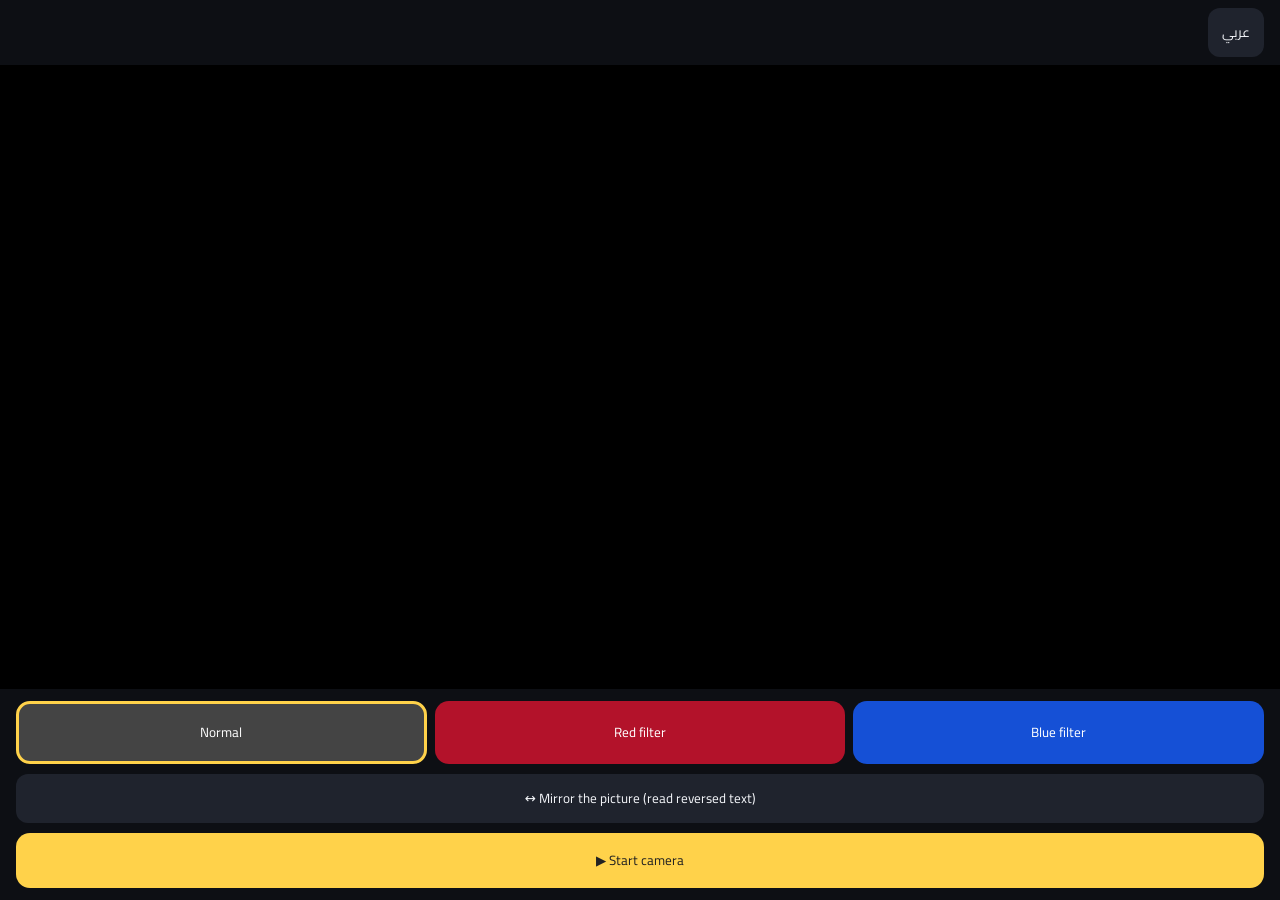
<file: docs/index.html>
<!doctype html>
<html lang="en" dir="ltr">
<head>
<meta charset="utf-8">
<meta name="viewport" content="width=device-width,initial-scale=1,viewport-fit=cover">
<title>Red/Blue Lens</title>
<meta name="description" content="Open your camera with a red or blue filter to reveal hidden overlapping drawings and messages.">
<link rel="stylesheet" href="https://fonts.googleapis.com/css2?family=Cairo:wght@600;800;900&display=swap">
<link rel="stylesheet" href="shared.css">
</head>
<body data-title="title_cam">
<main>
  <div id="stage"><canvas id="view"></canvas></div>
  <div class="bar">
    <div id="guide" class="guide" hidden>
      <h3 id="gtitle" data-i="g_title"></h3>
      <div class="hint" id="gintro" data-i="g_intro"></div>
      <pre id="gsteps"></pre>
      <div class="hint" id="gerr" hidden></div>
      <div class="row">
        <button class="mini" id="retry" data-i="retry"></button>
        <button class="mini" id="reload" data-i="reload"></button>
        <button class="mini" id="copyaddr" data-i="copyaddr" hidden></button>
      </div>
      <div class="hint" id="copied" hidden></div>
    </div>
    <div class="modes">
      <button class="m-n on" data-m="n" data-i="mode_n"></button>
      <button class="m-r" data-m="r" data-i="mode_r"></button>
      <button class="m-b" data-m="b" data-i="mode_b"></button>
    </div>
    <button class="mini" id="mirror" data-i="mirror" aria-pressed="false"></button>
    <button class="go" id="start" data-i="start" hidden></button>
  </div>
</main>
<script src="shared.js"></script>
<script>
buildHeader();
const K = 2.2, view = $('#view'), vid = document.createElement('video');
vid.playsInline = true; vid.muted = true;
let flip = false, mode = 'n', stream = null, still = null, raf = 0, guideErr = '', lastKind = 'denied';

const UA = navigator.userAgent;
const isIOS = /iPad|iPhone|iPod/.test(UA) || (navigator.platform === 'MacIntel' && navigator.maxTouchPoints > 1);
const isAndroid = /Android/.test(UA);
const settingsAddr = isIOS ? '' : /Edg\//.test(UA) ? 'edge://settings/content/camera' : /Firefox\//.test(UA) ? 'about:preferences#privacy' : /Chrome\//.test(UA) ? 'chrome://settings/content/camera' : '';

document.querySelectorAll('.modes button').forEach(b => b.onclick = () => {
  mode = b.dataset.m;
  document.querySelectorAll('.modes button').forEach(x => x.classList.toggle('on', x === b));
  if (still) drawStill();
});

function stopCam() { cancelAnimationFrame(raf); if (stream) stream.getTracks().forEach(t => t.stop()); stream = null; }
// state: 'ask' (show the start button), 'running', 'denied' / 'error' (show help)
function setUI(state) {
  $('#start').hidden = state !== 'ask';
  $('#guide').hidden = !(state === 'denied' || state === 'error');
}
function renderGuide(kind) {
  const denied = kind === 'denied';
  $('#gtitle').hidden = !denied; $('#gintro').hidden = !denied;
  $('#gsteps').textContent = denied ? t(isIOS ? 'g_ios' : isAndroid ? 'g_android' : 'g_desktop') : '';
  const e = $('#gerr'); e.hidden = denied; e.textContent = denied ? '' : t(guideErr);
  $('#copyaddr').hidden = !(denied && settingsAddr);
  $('#copied').hidden = true;
}
function fail(kind, err) { guideErr = err || ''; lastKind = kind; renderGuide(kind); setUI(kind); }

async function startCam() {
  still = null; stopCam();
  if (!navigator.mediaDevices || !navigator.mediaDevices.getUserMedia) { fail('error', 'e_secure'); return; }
  try {
    stream = await navigator.mediaDevices.getUserMedia({ video: { facingMode: { ideal: 'environment' }, width: { ideal: 1280 }, height: { ideal: 720 } }, audio: false });
  } catch (e) {
    const n = e && e.name;
    if (n === 'NotFoundError' || n === 'OverconstrainedError') fail('error', 'e_nocam');
    else if (n === 'NotReadableError' || n === 'AbortError') fail('error', 'e_busy');
    else if (n === 'SecurityError') fail('error', 'e_secure');
    else fail('denied');
    return;
  }
  vid.srcObject = stream; await vid.play();
  setUI('running'); loop();
}
function loop() {
  if (vid.videoWidth) {
    const sc = Math.min(1, 720 / Math.max(vid.videoWidth, vid.videoHeight));
    const w = Math.round(vid.videoWidth * sc), h = Math.round(vid.videoHeight * sc);
    filterInto(w, h, c => { if (flip) { c.translate(w, 0); c.scale(-1, 1); } c.drawImage(vid, 0, 0, w, h); }, view, mode, K);
  }
  raf = requestAnimationFrame(loop);
}
function drawStill() {
  const s = still, sc = Math.min(1, 1000 / Math.max(s.width, s.height));
  const w = Math.round(s.width * sc), h = Math.round(s.height * sc);
  filterInto(w, h, c => { if (flip) { c.translate(w, 0); c.scale(-1, 1); } c.drawImage(s, 0, 0, w, h); }, view, mode, K);
}

$('#mirror').onclick = () => {
  flip = !flip; $('#mirror').classList.toggle('on', flip); $('#mirror').setAttribute('aria-pressed', flip);
  if (still) drawStill();
};
$('#start').onclick = startCam;
$('#retry').onclick = startCam;
$('#reload').onclick = () => location.reload();
$('#copyaddr').onclick = async () => {
  const c = $('#copied'); c.hidden = false; c.textContent = t('copied');
  try { await navigator.clipboard.writeText(settingsAddr); } catch (e) { c.textContent = settingsAddr; }
};

// If the camera is already allowed, start straight away. Otherwise show the start button
// (or the help panel when the permission was blocked).
(async function init() {
  try { const d = sessionStorage.getItem('rbl_img'); if (d) {   // a puzzle sent over from the puzzle page
    sessionStorage.removeItem('rbl_img');
    const im = new Image(); im.onload = () => { still = im; drawStill(); setUI('ask'); }; im.src = d; return; } } catch (e) {}
  let perm = null, state = 'prompt';
  try { if (navigator.permissions) { perm = await navigator.permissions.query({ name: 'camera' }); state = perm.state; } } catch (e) {}
  if (state === 'granted') startCam();
  else if (state === 'denied') fail('denied');
  else setUI('ask');
  // when the viewer allows the camera in the browser settings, start by itself
  if (perm) perm.onchange = () => { if (perm.state === 'granted' && !stream) startCam(); };
})();
window.onLang = () => renderGuide(lastKind);
applyLang();
</script>
</body>
</html>
</file>
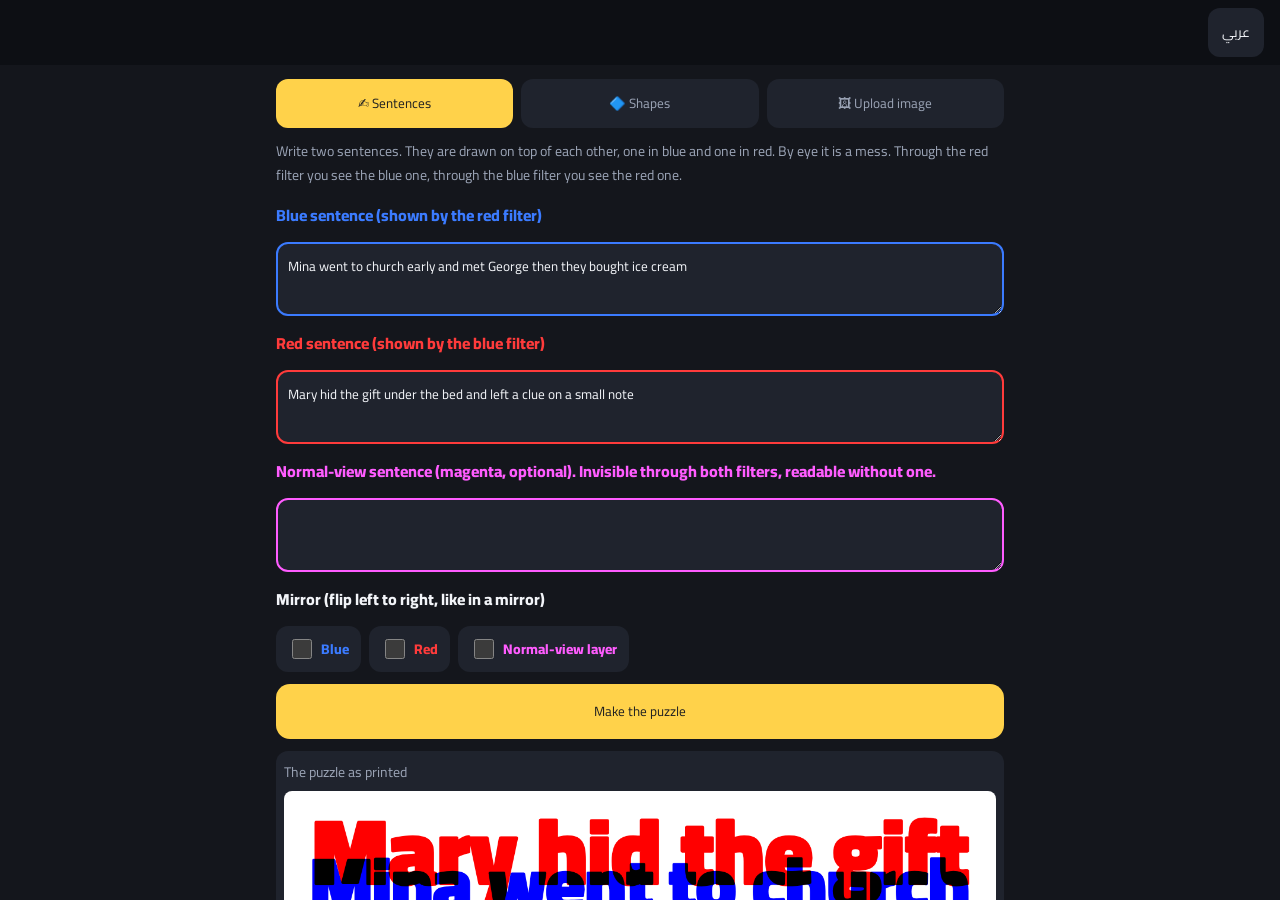
<file: docs/make.html>
<!doctype html>
<html lang="en" dir="ltr">
<head>
<meta charset="utf-8">
<meta name="viewport" content="width=device-width,initial-scale=1,viewport-fit=cover">
<title>Red/Blue Lens - Make a puzzle</title>
<meta name="description" content="Make red and blue overlapping puzzles of sentences or shapes, preview them through both filters and download them for printing.">
<link rel="stylesheet" href="https://fonts.googleapis.com/css2?family=Cairo:wght@600;800;900&display=swap">
<link rel="stylesheet" href="shared.css">
</head>
<body data-title="title_make">
<main>
 <div class="pad">
  <div class="seg"><button id="mt" class="on" data-i="tab_text"></button><button id="ms" data-i="tab_shape"></button><button id="mi" data-i="tab_img"></button></div>

  <div id="txtbox" class="pad" style="padding:0">
    <div class="hint" data-i="hint_text"></div>
    <div class="lbl b" data-i="blue_text"></div>
    <textarea id="tb" class="b"></textarea>
    <div class="lbl r" data-i="red_text"></div>
    <textarea id="tr" class="r"></textarea>
    <div class="lbl m" data-i="mag_text"></div>
    <textarea id="tm" class="m"></textarea>
  </div>

  <div id="shpbox" class="pad" style="padding:0" hidden>
    <div class="hint" data-i="hint_shape"></div>
    <div class="lbl b" data-i="blue_shape"></div><select id="sb"></select>
    <div class="lbl r" data-i="red_shape"></div><select id="sr"></select>
    <div class="lbl m" data-i="mag_shape"></div><select id="sm"></select>
    <div class="lbl" data-i="level"></div>
    <select id="lvl"><option value="0" data-i="lv0"></option><option value="1" data-i="lv1"></option><option value="2" data-i="lv2"></option><option value="3" data-i="lv3" selected></option></select>
    <input id="seedv" type="hidden" value="7">
    <div class="row"><button class="mini" id="rnd" data-i="rnd"></button><button class="mini" id="reroll" data-i="reroll"></button></div>
  </div>

  <div id="mirbox" class="pad" style="padding:0">
    <div class="lbl" data-i="opt_mirror"></div>
    <div class="row">
      <label class="chk"><input type="checkbox" id="mb"> <span class="lbl b" data-i="mir_b"></span></label>
      <label class="chk"><input type="checkbox" id="mr"> <span class="lbl r" data-i="mir_r"></span></label>
      <label class="chk"><input type="checkbox" id="mm"> <span class="lbl m" data-i="mir_m"></span></label>
    </div>
  </div>

  <div id="imgbox" class="pad" style="padding:0" hidden>
    <div class="hint" data-i="hint_img"></div>
    <button class="go" id="pick" data-i="pick_img"></button>
    <input id="file" type="file" accept="image/*" hidden>
  </div>

  <button class="go" id="gen" data-i="gen"></button>
  <div class="trio">
    <figure><figcaption data-i="p_n"></figcaption><canvas id="c0"></canvas></figure>
    <figure><figcaption data-i="p_r"></figcaption><canvas id="c1"></canvas></figure>
    <figure><figcaption data-i="p_b"></figcaption><canvas id="c2"></canvas></figure>
  </div>
  <div class="row"><button class="go" id="dl" data-i="dl" style="flex:1"></button><button class="go" id="cam" data-i="open_cam" style="flex:1"></button></div>
  <h3 data-i="presets"></h3>
  <div class="chips" id="chips"></div>
 </div>
</main>
<script src="shared.js"></script>
<script>
buildHeader();
const W = 1200, H = 800, puz = document.createElement('canvas');
const FONT = s => `900 ${s}px Cairo, "Arial Black", Tahoma, Arial, sans-serif`;
const PRESETS = {
  en: [['Mina went to church early and met George then they bought ice cream', 'Mary hid the gift under the bed and left a clue on a small note'],
       ['He is alive indeed', 'Christ is risen'], ['The treasure is under the tree', 'Open the blue door'],
       ['Look for the present', 'It is in the closet'], ['Happy birthday my friend', 'God bless you always']],
  ar: [['مينا راح الكنيسة الصبح وقابل جورج وبعدها اشتروا آيس كريم', 'مريم خبّت الهدية تحت السرير وكتبت الدليل على ورقة صغيرة'],
       ['المسيح قام', 'بالحقيقة قام'], ['الكنز تحت الشجرة', 'افتح الباب الأزرق'],
       ['دور على الهدية', 'في دولاب مريم'], ['كل سنة وانت طيب', 'ربنا يحفظك']]
};

/* ---- sentences: largest font that fits the whole canvas, auto-wrapped ---- */
function wrap(ctx, words, maxW) {
  const lines = []; let cur = '';
  for (const w of words) { const x = cur ? cur + ' ' + w : w; if (cur && ctx.measureText(x).width > maxW) { lines.push(cur); cur = w; } else cur = x; }
  if (cur) lines.push(cur); return lines;
}
function fit(ctx, text, maxW, maxH) {
  const words = text.replace(/\s+/g, ' ').trim().split(' ').filter(Boolean);
  for (let size = 420; size >= 24; size -= 4) {
    ctx.font = FONT(size);
    if (words.some(w => ctx.measureText(w).width > maxW)) continue;
    const lines = wrap(ctx, words, maxW);
    if (lines.length * size * 1.2 <= maxH) return { lines, size };
  }
  return { lines: words, size: 24 };
}
function drawText(ctx, bt, rt, mt) {
  const fl = flips();
  ctx.globalCompositeOperation = 'source-over'; ctx.fillStyle = '#fff'; ctx.fillRect(0, 0, W, H);
  ctx.globalCompositeOperation = 'multiply'; ctx.textAlign = 'center'; ctx.textBaseline = 'middle';
  ctx.direction = lang === 'ar' ? 'rtl' : 'ltr';
  const layers = [[bt, '#0000ff', fl.b], [rt, '#ff0000', fl.r]];
  if (mt && mt.trim()) layers.push([mt, '#ff00ff', fl.m]);   // magenta: invisible through both filters
  layers.forEach(([txt, col, flip]) => {
    const { lines, size } = fit(ctx, txt || ' ', W * .94, H * .92);
    ctx.save(); if (flip) { ctx.translate(W, 0); ctx.scale(-1, 1); }
    ctx.font = FONT(size); ctx.fillStyle = col; ctx.strokeStyle = col; ctx.lineWidth = size * .04; ctx.lineJoin = 'round';
    const lh = size * 1.2, y0 = H / 2 - (lines.length - 1) * lh / 2;
    lines.forEach((l, i) => { ctx.fillText(l, W / 2, y0 + i * lh); ctx.strokeText(l, W / 2, y0 + i * lh); });
    ctx.restore();
  });
  ctx.globalCompositeOperation = 'source-over';
}
const flips = () => ({ b: $('#mb').checked, r: $('#mr').checked, m: $('#mm').checked });

/* ---- shapes (unit box -50..50) ---- */
const arc = (c, x, y, r, a = 0, b = Math.PI * 2) => { c.moveTo(x + r * Math.cos(a), y + r * Math.sin(a)); c.arc(x, y, r, a, b); };
const poly = (c, p) => { p.forEach(([x, y], i) => i ? c.lineTo(x, y) : c.moveTo(x, y)); c.closePath(); };
const face = (c, m) => { arc(c, 0, 0, 40); arc(c, -14, -10, 3); arc(c, 14, -10, 3);
  if (m === 'happy') arc(c, 0, 4, 22, .15 * Math.PI, .85 * Math.PI);
  else { arc(c, 0, 34, 22, 1.15 * Math.PI, 1.85 * Math.PI); c.moveTo(-22, -24); c.lineTo(-8, -18); c.moveTo(22, -24); c.lineTo(8, -18); } };
const SHAPES = {
  happy: c => face(c, 'happy'), angry: c => face(c, 'sad'),
  heart: c => { c.moveTo(0, 34); c.bezierCurveTo(-58, -4, -28, -44, 0, -16); c.bezierCurveTo(28, -44, 58, -4, 0, 34); },
  star: c => { const p = []; for (let i = 0; i < 10; i++) { const r = i % 2 ? 17 : 44, a = -Math.PI / 2 + i * Math.PI / 5; p.push([r * Math.cos(a), r * Math.sin(a)]); } poly(c, p); },
  cross: c => { c.moveTo(0, -44); c.lineTo(0, 44); c.moveTo(-28, -16); c.lineTo(28, -16); },
  house: c => { poly(c, [[-32, -2], [32, -2], [32, 38], [-32, 38]]); c.moveTo(-40, -2); c.lineTo(0, -40); c.lineTo(40, -2); c.moveTo(-8, 38); c.lineTo(-8, 14); c.lineTo(8, 14); c.lineTo(8, 38); },
  sun: c => { arc(c, 0, 0, 17); for (let i = 0; i < 12; i++) { const a = i * Math.PI / 6; c.moveTo(27 * Math.cos(a), 27 * Math.sin(a)); c.lineTo(44 * Math.cos(a), 44 * Math.sin(a)); } },
  fish: c => { c.ellipse(-6, 0, 32, 20, 0, 0, Math.PI * 2); c.moveTo(24, 0); c.lineTo(46, -18); c.lineTo(46, 18); c.closePath(); arc(c, -20, -5, 3); },
  flower: c => { for (let i = 0; i < 6; i++) { const a = i * Math.PI / 3; arc(c, 24 * Math.cos(a), 24 * Math.sin(a), 14); } arc(c, 0, 0, 9); },
  church: c => { poly(c, [[-28, 0], [28, 0], [28, 40], [-28, 40]]); c.moveTo(-34, 0); c.lineTo(0, -20); c.lineTo(34, 0); c.moveTo(0, -20); c.lineTo(0, -46); c.moveTo(-8, -36); c.lineTo(8, -36); c.moveTo(-8, 40); c.lineTo(-8, 22); c.arc(0, 22, 8, Math.PI, 0); c.lineTo(8, 40); },
  tree: c => { arc(c, 0, -14, 26); arc(c, -18, 4, 16); arc(c, 18, 4, 16); c.moveTo(-6, 16); c.lineTo(-6, 44); c.lineTo(6, 44); c.lineTo(6, 16); },
  cat: c => { arc(c, 0, 6, 32); c.moveTo(-28, -14); c.lineTo(-26, -42); c.lineTo(-6, -26); c.moveTo(28, -14); c.lineTo(26, -42); c.lineTo(6, -26); arc(c, -12, 2, 3); arc(c, 12, 2, 3); c.moveTo(-3, 14); c.lineTo(3, 14); c.lineTo(0, 18); c.closePath(); }
};
let seed = 1;
const rng = () => { seed |= 0; seed = seed + 0x6D2B79F5 | 0; let x = Math.imul(seed ^ seed >>> 15, 1 | seed); x = x + Math.imul(x ^ x >>> 7, 61 | x) ^ x; return ((x ^ x >>> 14) >>> 0) / 4294967296; };
function scribble(ctx, col, n, w) {
  ctx.strokeStyle = col; ctx.lineCap = 'round'; ctx.lineJoin = 'round';
  for (let i = 0; i < n; i++) {
    ctx.lineWidth = (w || .7) + rng() * .7; ctx.beginPath();
    let x = (rng() - .5) * 130, y = (rng() - .5) * 100; ctx.moveTo(x, y);
    for (let k = 0; k < 4; k++) { const nx = x + (rng() - .5) * 70, ny = y + (rng() - .5) * 60; ctx.quadraticCurveTo(x + (rng() - .5) * 60, y + (rng() - .5) * 60, nx, ny); x = nx; y = ny; }
    ctx.stroke();
  }
}
function drawShapes(ctx, bn, rn, mn) {
  const lvl = +$('#lvl').value, fl = flips(); seed = +$('#seedv').value;
  ctx.globalCompositeOperation = 'source-over'; ctx.fillStyle = '#fff'; ctx.fillRect(0, 0, W, H);
  ctx.globalCompositeOperation = 'multiply';
  const layers = [[bn, '#0000ff', fl.b], [rn, '#ff0000', fl.r]];
  if (mn) layers.push([mn, '#ff00ff', fl.m]);                  // magenta: invisible through both filters
  layers.forEach(([n, col, flip], idx) => {
    const base = Math.min(W, H) / 100, magenta = idx === 2;
    if (!magenta) {
      ctx.save(); ctx.translate(W / 2, H / 2); ctx.scale(base, base);
      if (lvl > 0) scribble(ctx, col, [0, 10, 22, 52][lvl], lvl === 3 ? .45 : .7);
      ctx.restore();
    }
    ctx.save();
    const rot = lvl ? (rng() - .5) * (lvl === 3 ? .7 : 1) : 0, sc = base * (lvl === 3 ? .8 + rng() * .15 : lvl ? .62 + rng() * .3 : .92);
    const dx = lvl ? (rng() - .5) * (lvl === 3 ? 14 : 26) : 0, dy = lvl ? (rng() - .5) * (lvl === 3 ? 10 : 18) : 0;
    ctx.translate(W / 2 + dx * base, H / 2 + dy * base); ctx.rotate(rot); ctx.scale(flip ? -sc : sc, sc);
    ctx.beginPath(); SHAPES[n](ctx); ctx.strokeStyle = col; ctx.lineWidth = [7, 10, 10, 13][lvl]; ctx.lineCap = 'round'; ctx.lineJoin = 'round'; ctx.stroke(); ctx.restore();
  });
  ctx.globalCompositeOperation = 'source-over';
}

/* ---- UI ---- */
let pmode = 't';
function render() {
  puz.width = W; puz.height = H; const c = puz.getContext('2d');
  if (pmode === 'i') drawImg(c); else if (pmode === 's') drawShapes(c, $('#sb').value, $('#sr').value, $('#sm').value); else drawText(c, $('#tb').value, $('#tr').value, $('#tm').value);
  [['#c0', 'n'], ['#c1', 'r'], ['#c2', 'b']].forEach(([id, m]) => filterInto(W, H, x => x.drawImage(puz, 0, 0), $(id), m, 2.2));
}
let upImg = null;
function drawImg(c) {
  c.fillStyle = '#fff'; c.fillRect(0, 0, W, H);
  if (!upImg) return;
  const k = Math.min(W / upImg.width, H / upImg.height), w = upImg.width * k, h = upImg.height * k;
  c.drawImage(upImg, (W - w) / 2, (H - h) / 2, w, h);
}
function setMode(m) { pmode = m; ['t', 's', 'i'].forEach(x => $('#m' + x).classList.toggle('on', m === x)); $('#txtbox').hidden = m !== 't'; $('#shpbox').hidden = m !== 's'; $('#imgbox').hidden = m !== 'i'; $('#gen').hidden = m === 'i'; $('#mirbox').hidden = m === 'i'; render(); }
$('#mi').onclick = () => setMode('i');
$('#pick').onclick = () => $('#file').click();
$('#file').onchange = e => { const f = e.target.files[0]; if (!f) return; const im = new Image(); im.onload = () => { upImg = im; render(); }; im.src = URL.createObjectURL(f); };
$('#mt').onclick = () => setMode('t'); $('#ms').onclick = () => setMode('s');
$('#gen').onclick = render;
$('#tb').oninput = $('#tr').oninput = $('#tm').oninput = () => { clearTimeout(window._d); window._d = setTimeout(render, 250); };
$('#sb').onchange = $('#sr').onchange = $('#sm').onchange = $('#lvl').onchange = render;
['#mb', '#mr', '#mm'].forEach(id => $(id).onchange = render);
$('#reroll').onclick = () => { $('#seedv').value = Math.random() * 1e6 | 0; render(); };
$('#rnd').onclick = () => { const k = Object.keys(SHAPES); const a = k[Math.random() * k.length | 0]; let b; do { b = k[Math.random() * k.length | 0]; } while (b === a); $('#sb').value = a; $('#sr').value = b; render(); };
$('#dl').onclick = () => { render(); const a = document.createElement('a'); a.download = 'puzzle.png'; a.href = puz.toDataURL('image/png'); a.click(); };
$('#cam').onclick = () => { render(); try { sessionStorage.setItem('rbl_img', puz.toDataURL('image/png')); } catch (e) {} location.href = 'index.html'; };

let prevLang = null;
function fillLang() {
  const keepB = $('#sb').value || 'happy', keepR = $('#sr').value || 'angry', keepM = $('#sm').value || '';
  ['#sb', '#sr'].forEach(id => { $(id).innerHTML = ''; Object.keys(SHAPES).forEach(k => { const o = document.createElement('option'); o.value = k; o.textContent = t('s_' + k); $(id).appendChild(o); }); });
  $('#sm').innerHTML = ''; const none = document.createElement('option'); none.value = ''; none.textContent = t('none_shape'); $('#sm').appendChild(none);
  Object.keys(SHAPES).forEach(k => { const o = document.createElement('option'); o.value = k; o.textContent = t('s_' + k); $('#sm').appendChild(o); });
  $('#sb').value = keepB; $('#sr').value = keepR; $('#sm').value = keepM;
  $('#chips').innerHTML = '';
  PRESETS[lang].forEach(([b, r]) => { const x = document.createElement('button'); x.textContent = b.length > 28 ? b.slice(0, 28) + '…' : b + ' + ' + r; if (b.length <= 28) x.textContent = b + ' + ' + r;
    x.onclick = () => { $('#tb').value = b; $('#tr').value = r; setMode('t'); }; $('#chips').appendChild(x); });
  if (prevLang !== lang) { $('#tb').value = t('def_b'); $('#tr').value = t('def_r'); prevLang = lang; }
  render();
}
window.onLang = fillLang;
applyLang();
(document.fonts && document.fonts.load ? Promise.race([document.fonts.load('900 40px Cairo'), new Promise(r => setTimeout(r, 1500))]) : Promise.resolve()).then(render);
</script>
</body>
</html>
</file>
<file: docs/shared.css>
:root{--bg:#14161c;--card:#1f232d;--txt:#f2f4f8;--mut:#9aa3b5;--red:#ff3b3b;--blue:#3b7bff;--acc:#ffd24a;color-scheme:dark}
*{box-sizing:border-box;-webkit-tap-highlight-color:transparent}
html,body{height:100%}
body{margin:0;background:var(--bg);color:var(--txt);font-family:"Cairo",system-ui,"Segoe UI",Tahoma,sans-serif;display:flex;flex-direction:column}
header{display:flex;justify-content:flex-end;padding:8px 16px;background:#0d0f14}
#lang{padding:12px 14px;border:0;border-radius:12px;background:var(--card);color:var(--txt);font:800 15px inherit;font-family:inherit;cursor:pointer}
button{font-family:inherit;cursor:pointer}
main{flex:1;min-height:0;display:flex;flex-direction:column;overflow:auto}
.bar{padding:12px 16px;background:#0d0f14;display:flex;flex-direction:column;gap:10px}
.modes{display:flex;gap:8px}
.modes button{flex:1;padding:16px 4px;font:800 17px inherit;font-family:inherit;border-radius:14px;border:3px solid transparent;color:#fff}
.m-n{background:#444}.m-r{background:#b3122a}.m-b{background:#1550d6}
.modes button.on{border-color:var(--acc)}
.row{display:flex;gap:8px;align-items:center;flex-wrap:wrap}
.row label{color:var(--mut);font-size:14px}
.row input[type=range]{flex:1;min-width:120px}
.mini{padding:12px 14px;border:0;border-radius:12px;background:var(--card);color:var(--txt);font:700 15px inherit;font-family:inherit}
.go{padding:15px;border:0;border-radius:14px;background:var(--acc);color:#222;font:800 18px inherit;font-family:inherit}
.pad{padding:14px 16px;display:flex;flex-direction:column;gap:12px;max-width:760px;margin:0 auto;width:100%}
.hint{color:var(--mut);font-size:14px;line-height:1.7}
.lbl{font-weight:800}.lbl.b{color:var(--blue)}.lbl.r{color:var(--red)}
textarea,select{width:100%;border-radius:12px;border:2px solid #333;background:var(--card);color:var(--txt);padding:10px;font:600 19px inherit;font-family:inherit}
textarea{min-height:70px;resize:vertical}
textarea.b,#sb{border-color:var(--blue)}textarea.r,#sr{border-color:var(--red)}
.seg{display:flex;gap:8px}
.seg button{flex:1;padding:12px;border:0;border-radius:12px;background:var(--card);color:var(--mut);font:800 16px inherit;font-family:inherit}
.seg button.on{background:var(--acc);color:#222}
.trio{display:grid;grid-template-columns:1fr;gap:10px}
.trio figure{margin:0;background:var(--card);border-radius:12px;padding:8px}
.trio figcaption{font-size:14px;color:var(--mut);margin-bottom:6px}
.trio canvas{width:100%;border-radius:8px;display:block}
.chips{display:flex;flex-wrap:wrap;gap:8px}
.chips button{padding:10px 12px;border-radius:999px;border:0;background:var(--card);color:var(--txt);font:600 14px inherit;font-family:inherit}
h3{margin:4px 0}
/* camera page */
#stage{flex:1;min-height:240px;display:flex;align-items:center;justify-content:center;background:#000;position:relative}
#view{max-width:100%;max-height:100%;object-fit:contain}
#msg{position:absolute;inset:0;display:flex;align-items:center;justify-content:center;text-align:center;padding:24px;color:var(--mut);font-size:18px;line-height:1.7;white-space:pre-line;pointer-events:none}
[hidden]{display:none!important}
.guide{background:var(--card);border-radius:12px;padding:12px 14px;display:flex;flex-direction:column;gap:8px}
.guide h3{margin:0;color:var(--acc)}
.guide pre{margin:0;white-space:pre-wrap;font:inherit;line-height:1.7;font-size:14px}
.lbl.m{color:#ff5cff}
textarea.m,#sm{border-color:#ff5cff}
.chk{display:flex;align-items:center;gap:6px;background:var(--card);padding:10px 12px;border-radius:12px}
.chk input{width:20px;height:20px;accent-color:var(--acc)}
#mirror.on{background:var(--acc);color:#222}
</file>
